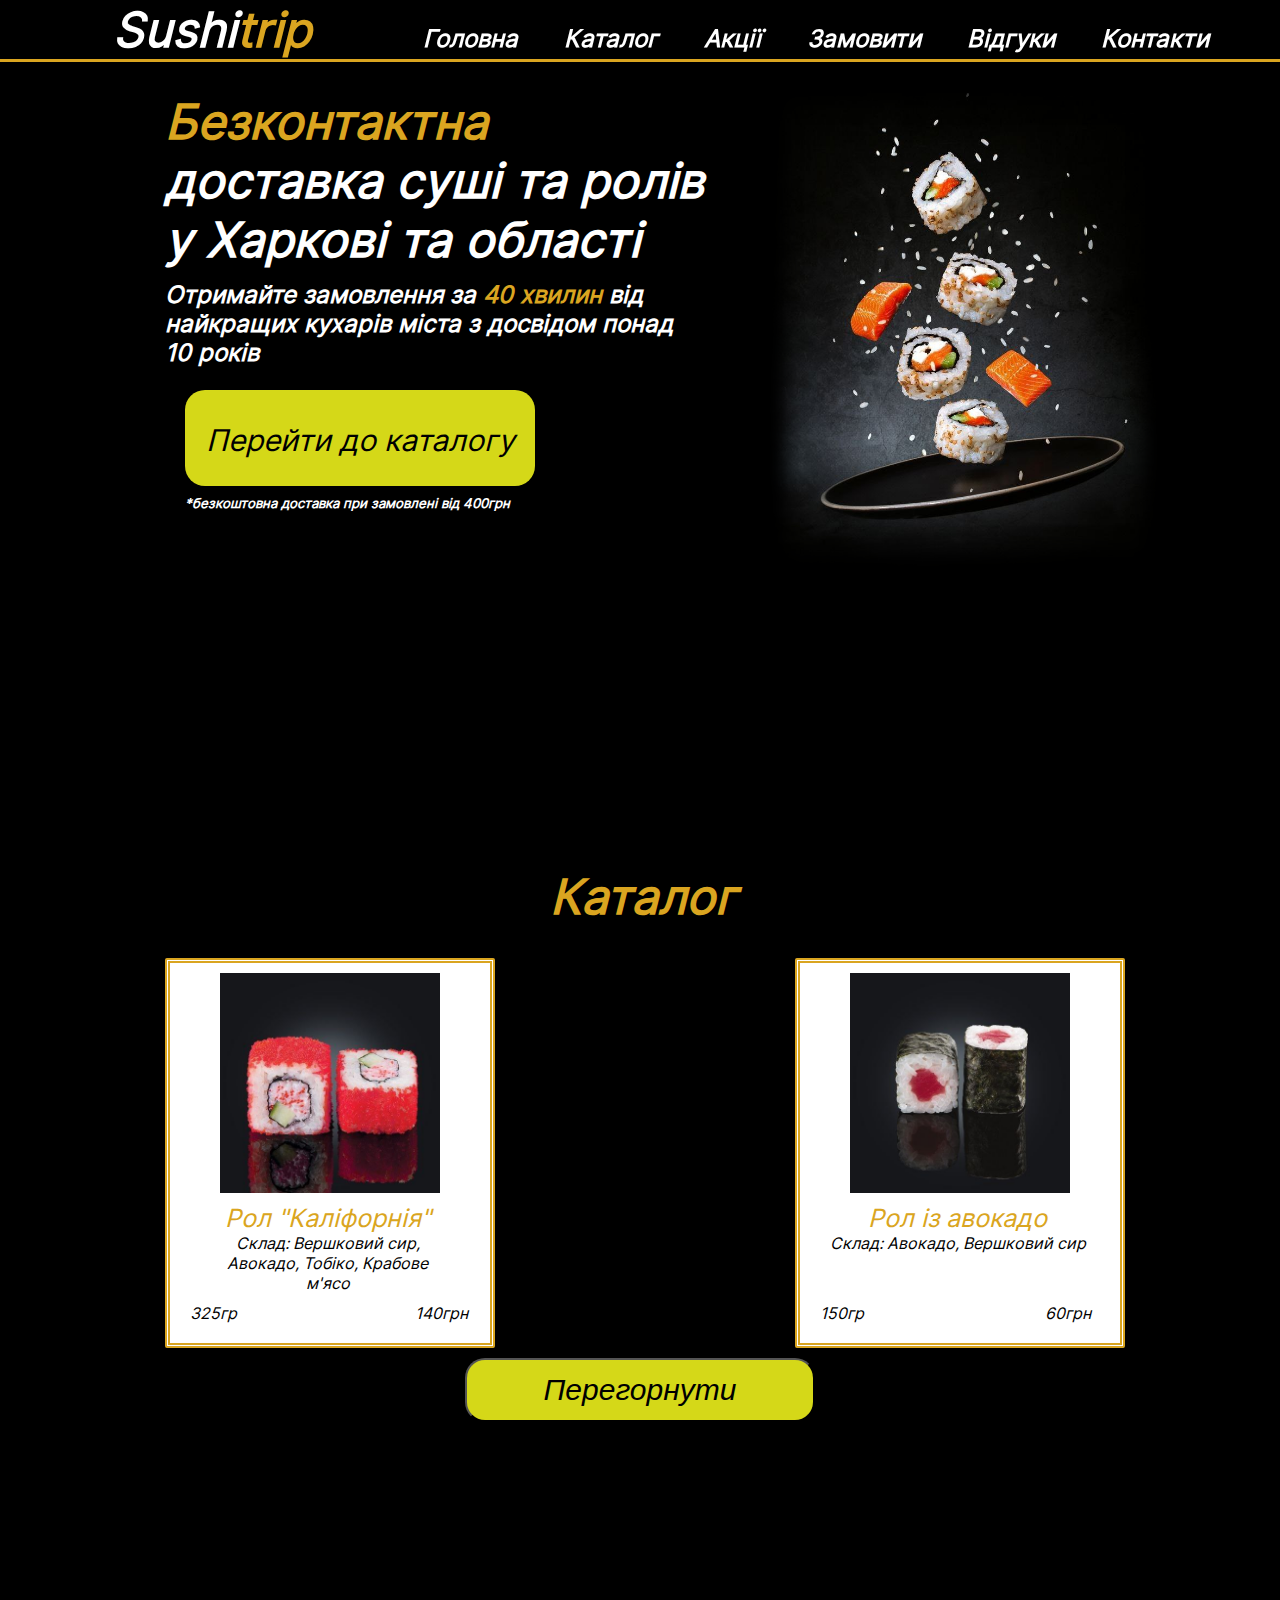
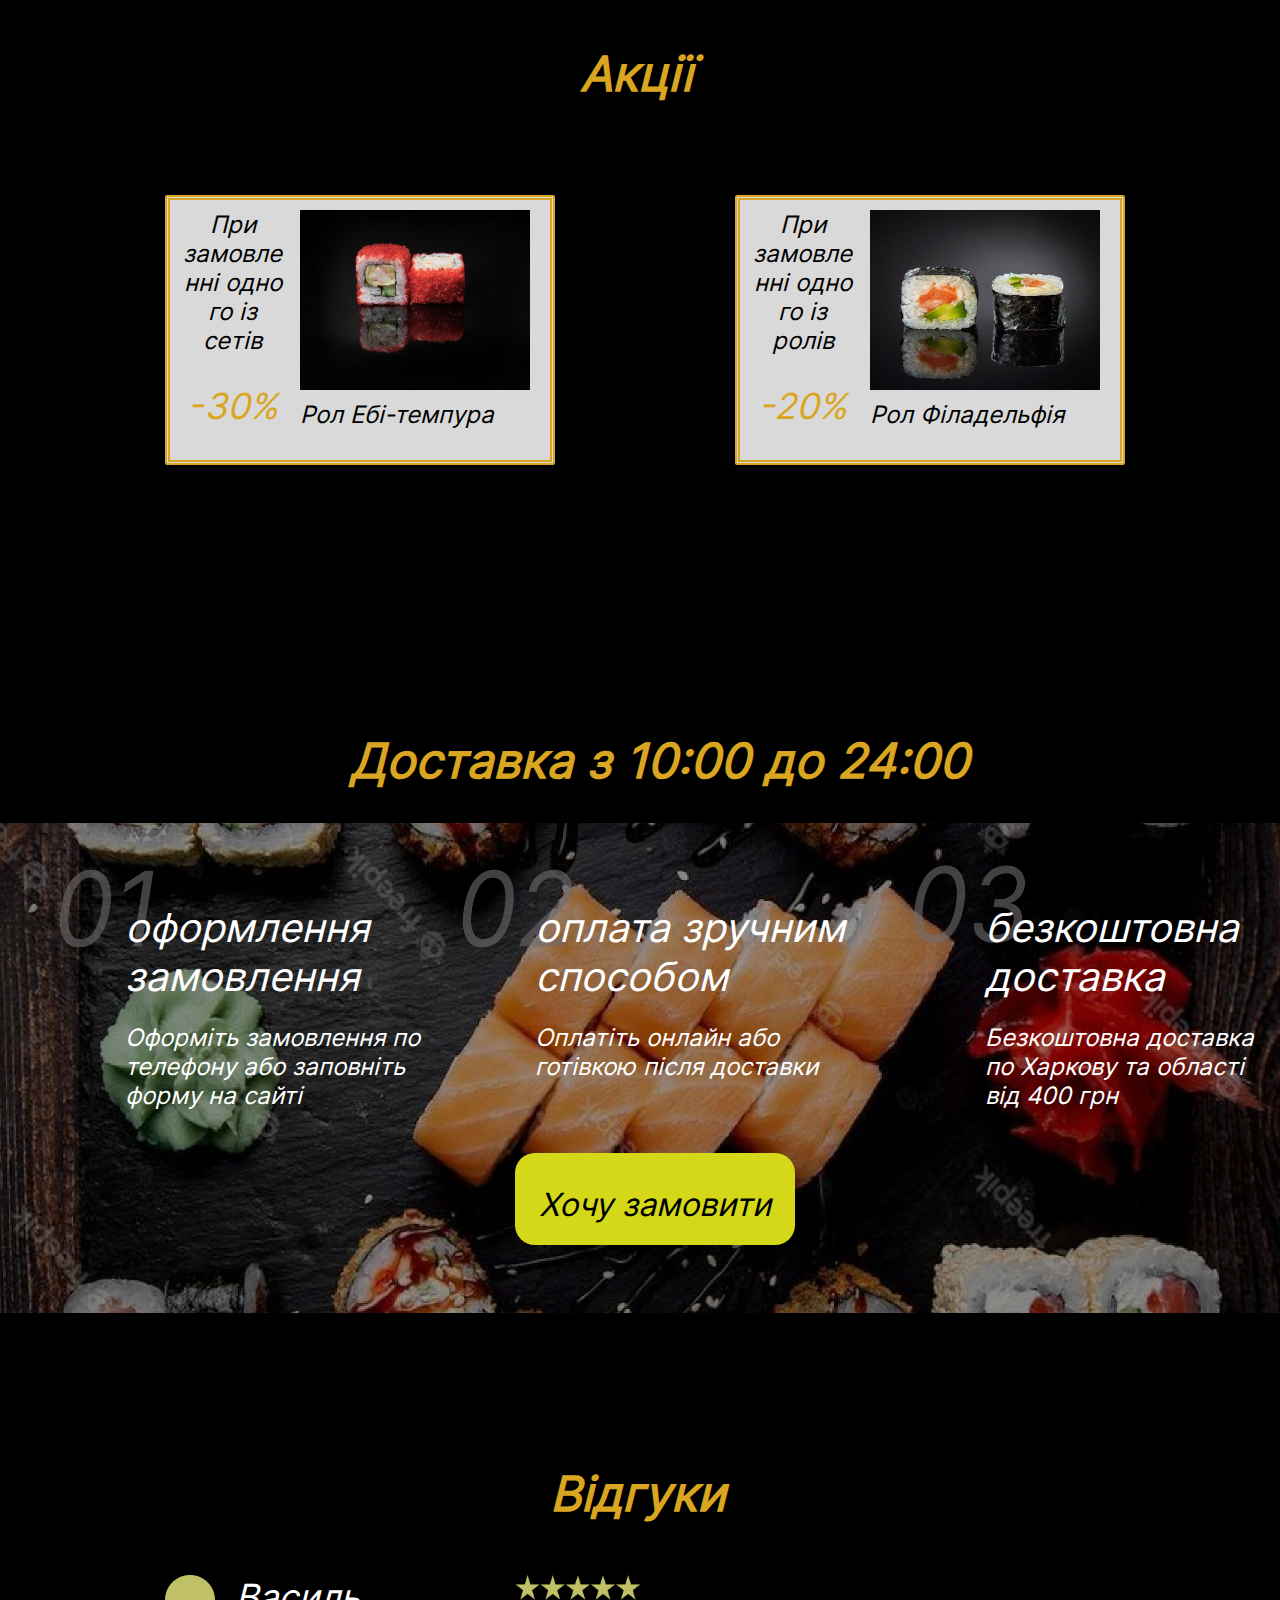
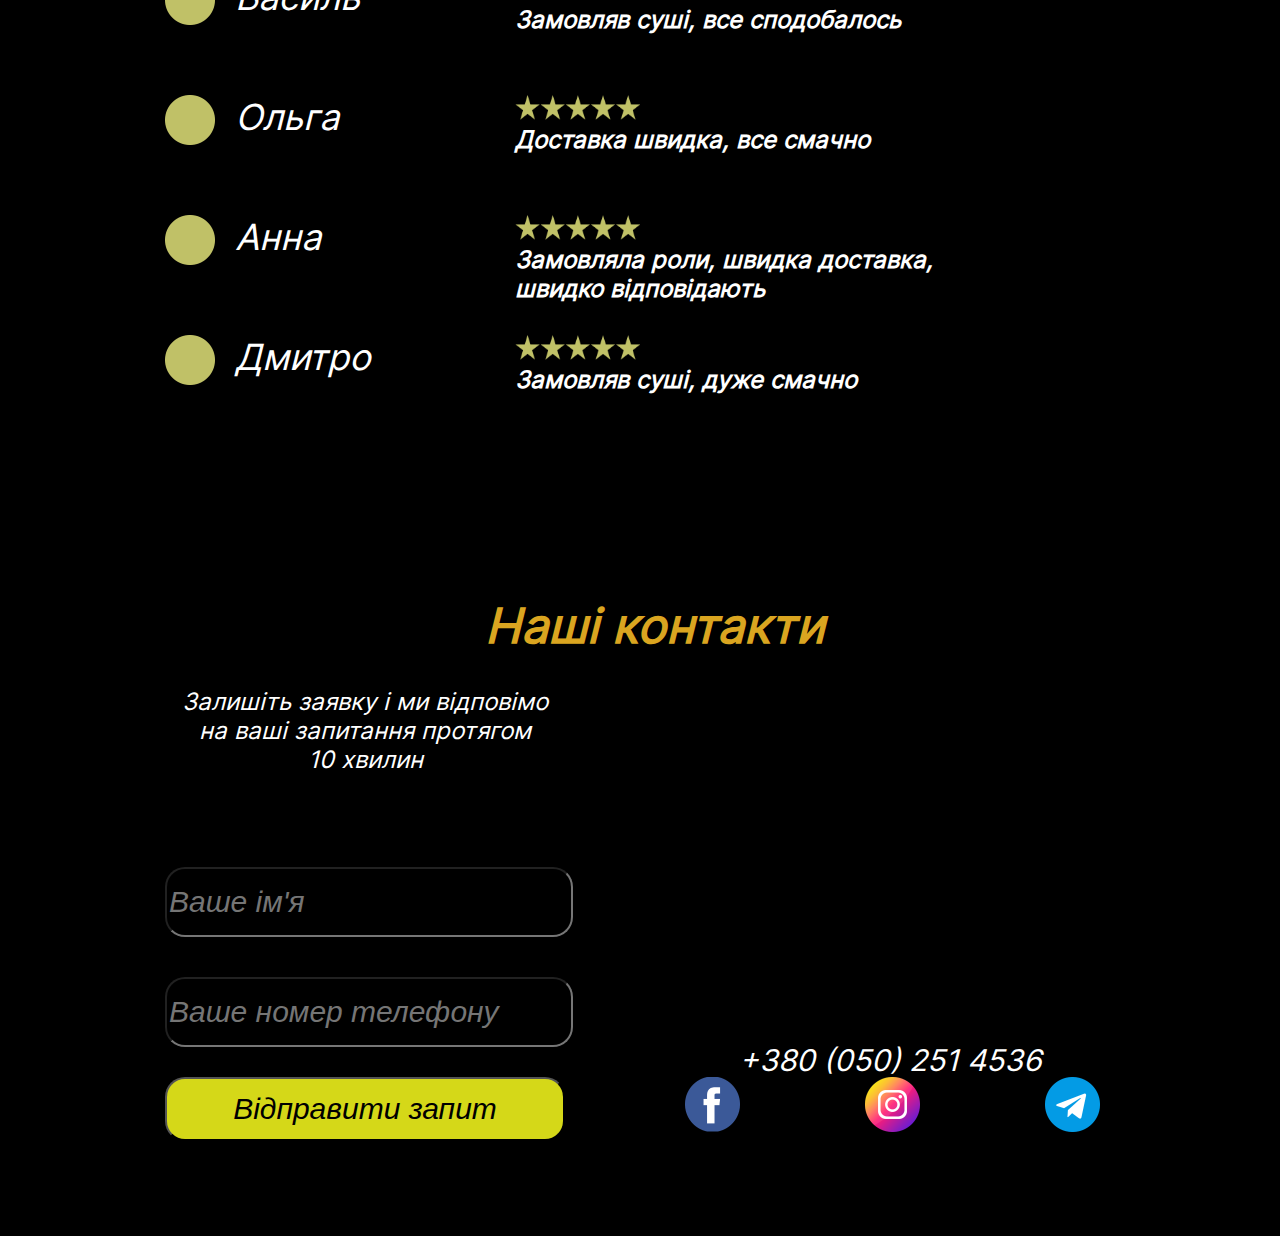
<file: index.html>
<!DOCTYPE html>
<html>
    <head>
        <meta charset="utf-8">
        <link rel="stylesheet" type="text/css" href="css/styles.css"/>
        <script src="https://ajax.googleapis.com/ajax/libs/jquery/3.6.0/jquery.min.js"></script>
        <title>Sushtrip</title>
    </head>
    <body>
        <span id="here1"></span>
        <div id="header">
            <div style="margin-left: -50%;">
                <div style="display:inline-block;">
                    <h1 class="logo">Sushi<span style="color:goldenrod">trip</span></h1>
                    <h2><a href="#here1">Головна</a></h2>
                    <h2><a href="#page2">Каталог</a></h2>
                    <h2><a href="#page3">Акції</a></h2>
                    <h2><a href="#page4">Замовити</a></h2>
                    <h2><a href="#page5">Відгуки</a></h2>
                    <h2><a href="#page6">Контакти</a></h2>
                </div>
            </div>
        </div>

        <div id="page1">
            <div class="ml">
                <div class="leftblock">
                    <h1 class="title"><span style="color:goldenrod">Безконтактна</span><br>доставка суші та ролів<br>у Харкові та області</h1>
                    </span>
                    <h3 class="titledesc">
                        Отримайте замовлення за <span style="color:goldenrod">40 хвилин</span> від найкращих
                        кухарів міста з досвідом понад 10 років
                    </h3>
                    <a href="#page2" class="mainbutton">Перейти до каталогу</a>
                    <h5>*безкоштовна доставка при замовлені від 400грн</h6>
                </div>
                <img src="css/img/titlepage.png" class="titleimage">
            </div>
        </div>
        
        <div id="page2">
            <div class="ml">
                <h1 class="title2" style="color:goldenrod">Каталог</h1>
                <div id="block1">
                    <img src="css/img/cat1.jpg" class="blockimg">
                    <div class="blockdesc"><span style="color:goldenrod; font-size: 25px;">Рол "Каліфорнія"</span>
                        <br>Склад: Вершковий сир,<br>Авокадо, Тобіко, Крабове<br>м'ясо
                    </div>
                    <div class="blockw">325гр</div>
                    <div class="blockprice">140грн</div>
                </div>
                <div id="block2">
                    <img src="css/img/cat2.jpg" class="blockimg">
                    <div class="blockdesc"><span style="color:goldenrod; font-size: 25px;">Рол із сьомгою</span>
                        <br>Склад: Сьомга
                    </div>
                    <div class="blockw">150гр</div>
                    <div class="blockprice">80грн</div>
                </div>
                <form id="nextpage" method="POST" onsubmit="return showDiv();">
                    <input type="submit" class="nextbutton" value="Перегорнути"/>
                </form>
                <div id="block3">
                    <img src="css/img/cat3.jpg" class="blockimg">
                    <div class="blockdesc"><span style="color:goldenrod; font-size: 25px;">Рол із авокадо</span>
                        <br>Склад: Авокадо, Вершковий сир
                    </div>
                    <div class="blockw">150гр</div>
                    <div class="blockprice">60грн</div>
                </div>
                <div id="block4">
                    <img src="css/img/cat4.jpg" class="blockimg">
                    <div class="blockdesc"><span style="color:goldenrod; font-size: 25px;">Рол "Боніто"</span>
                        <br>Склад: Сир філадельфія,<br>Сьомга, Авокадо, Огірок,<br>Стружка тунця
                    </div>
                    <div class="blockw">350гр</div>
                    <div class="blockprice">180грн</div>
                </div>
            </div>
        </div>

        <div id="page3">
            <div class="ml">
                <h1 class="title2" style="color:goldenrod; margin-left: 415px; padding-top: 120px;">Акції</h1>
                <div id="sale1">
                <img src="css/img/sale1.jpg" class="saleimage">
                <div class="saleinfo">
                    При<br>замовленні одного із<br>сетів<br><br>
                    <span style="color:goldenrod; font-size: 36px;">-30%</span>
                </div>
                <div class="salebottom">
                    Рол Ебі-темпура
                </div>
                </div>
                <div id="sale2">
                <img src="css/img/sale2.jpg" class="saleimage">
                <div class="saleinfo">
                    При<br>замовленні одного із<br>ролів<br><br>
                    <span style="color:goldenrod; font-size: 36px;">-20%</span>
                </div>
                <div class="salebottom">
                    Рол Філадельфія
                </div>
                </div>
            </div>
        </div>

        <div id="page4">
            <div class="ml">
                <h1 class="title2" style="color:goldenrod">Доставка з 10:00 до 24:00</h1>
                <div><img src="css/img/delivery.png" style="width: 1366px; height: 490px; float:left;">
                    <div class="ordtitle">оформлення<br>замовлення</div>
                    <div class="orddesc">Оформіть замовлення по<br>телефону або заповніть<br>форму на сайті</div>
                    <div class="ordtitle" style="margin-left: 570px;">оплата зручним<br>способом</div>
                    <div class="orddesc" style="margin-left: 570px;">Оплатіть онлайн або<br>готівкою після доставки</div>
                    <div class="ordtitle" style="margin-left: 1020px;">безкоштовна<br>доставка</div>
                    <div class="orddesc" style="margin-left: 1020px;">Безкоштовна доставка<br>по Харкову та області<br>від 400 грн</div>
                    <div style="position:absolute; margin-top: 0px; margin-left: 530px;">
                        <a href="#page6" class="mainbutton" style="width:280px; height:60px; font-size: 32px; position:relative;">Хочу замовити</a></div>
                </div>
            </div>
        </div>

        <div id="page5">
            <div class="ml">
                <h1 class="title2" style="color:goldenrod">Відгуки</h1>
                <div class="revleftblock">
                    <img src="css/img/circle.png" class="circle">
                    <span style="position: absolute; float: left; margin-left: 70px; margin-top: 20px; font-size: 36px;">Василь</span>
                    <img src="css/img/circle.png" class="circle" style="margin-top: 140px;">
                    <span style="position: absolute; float: left; margin-left: 70px; margin-top: 140px; font-size: 36px;">Ольга</span>
                    <img src="css/img/circle.png" class="circle" style="margin-top: 260px;">
                    <span style="position: absolute; float: left; margin-left: 70px; margin-top: 260px; font-size: 36px;">Анна</span>
                    <img src="css/img/circle.png" class="circle" style="margin-top: 380px;">
                    <span style="position: absolute; float: left; margin-left: 70px; margin-top: 380px; font-size: 36px;">Дмитро</span>
                </div>
                <div class="revrightblock">
                    <div>
                        <img src="css/img/star.png" class="circle" style="width: 125px; height: 25px;">
                        <h3 style="float:left; position: absolute; margin-top: 50px; font-size:24px;">Замовляв суші, все сподобалось</h3>
                    </div>
                    <div style="margin-top: 120px;">
                        <img src="css/img/star.png" class="circle" style="width: 125px; height: 25px;">
                        <h3 style="float:left; position: absolute; margin-top: 50px; font-size:24px;">Доставка швидка, все смачно</h3>
                    </div>
                    <div style="margin-top: 240px;">
                        <img src="css/img/star.png" class="circle" style="width: 125px; height: 25px;">
                        <h3 style="float:left; position: absolute; margin-top: 50px; font-size:24px;">Замовляла роли, швидка доставка,<br>швидко відповідають</h3>
                    </div>
                    <div style="margin-top: 360px;">
                        <img src="css/img/star.png" class="circle" style="width: 125px; height: 25px;">
                        <h3 style="float:left; position: absolute; margin-top: 50px; font-size:24px;">Замовляв суші, дуже смачно</h3>
                    </div>
                </div>
            </div>
        </div>

        <div id="page6">
            <div class="ml">
                <h1 class="title2" style="color:goldenrod; margin-left: 320px;">Наші контакти</h1>
                <div class="contleftblock">
                    <span style="width: 400px; height: 100px; font-size: 24px; text-align: center; position: absolute;">
                        Залишіть заявку і ми відповімо<br>на ваші запитання протягом<br>10 хвилин
                    </span>
                    <form id="contactform" method="POST" onsubmit="return success();">
                        <input id="contactform" placeholder="Ваше ім'я">
                        <input id="contactform2" style="margin-top:200px;" placeholder="Ваше номер телефону">
                        <input type="submit" class="nextbutton" style="width: 400px; height: 64px; margin-left: 0; margin-top:300px;" value="Відправити запит">
                    </form>
                    <img src="css/img/success.png" id="successicon">
                </div>
                <div class="contrightblock">
                    <div style="width: 450px; height: 350px; float:left; position: absolute;"><iframe width="100%" height="100%" frameborder="0" scrolling="no" marginheight="0" marginwidth="0" src="https://maps.google.com/maps?width=100%25&amp;height=600&amp;hl=en&amp;q=49.99651223232796,%2036.23333930969239+(Sushitrip)&amp;t=&amp;z=14&amp;ie=UTF8&amp;iwloc=B&amp;output=embed"><a href="https://www.maps.ie/distance-area-calculator.html">measure distance on map</a></iframe></div>
                    <div style="width: 450px; height: 35px; text-align: center; float:left; position: absolute; margin-top: 355px; font-size:30px;">+380 (050) 251 4536</div>
                    <div class="links"><a href="https://facebook.com/" target="_blank" style="width: 55px; height: 55px;"><img src="css/img/facebook.png" style="width: 55px; height: 55px;"></a></div>
                    <div class="links" style="margin-left: 200px;"><a href="https://www.instagram.com/" target="_blank" style="width: 55px; height: 55px;"><img src="css/img/instagram.png" style="width: 55px; height: 55px;"></a></div>
                    <div class="links" style="margin-left: 380px;"><a href="https://web.telegram.org/" target="_blank" style="width: 55px; height: 55px;"><img src="css/img/telegram.png" style="width: 55px; height: 55px;"></a></div>
                </div>
            </div>
        </div>
        <script src="js/catalogue.js"></script>
        <script src="js/contact.js"></script>
        <script src="js/scroll.js"></script>
    </body>
</html>
</file>
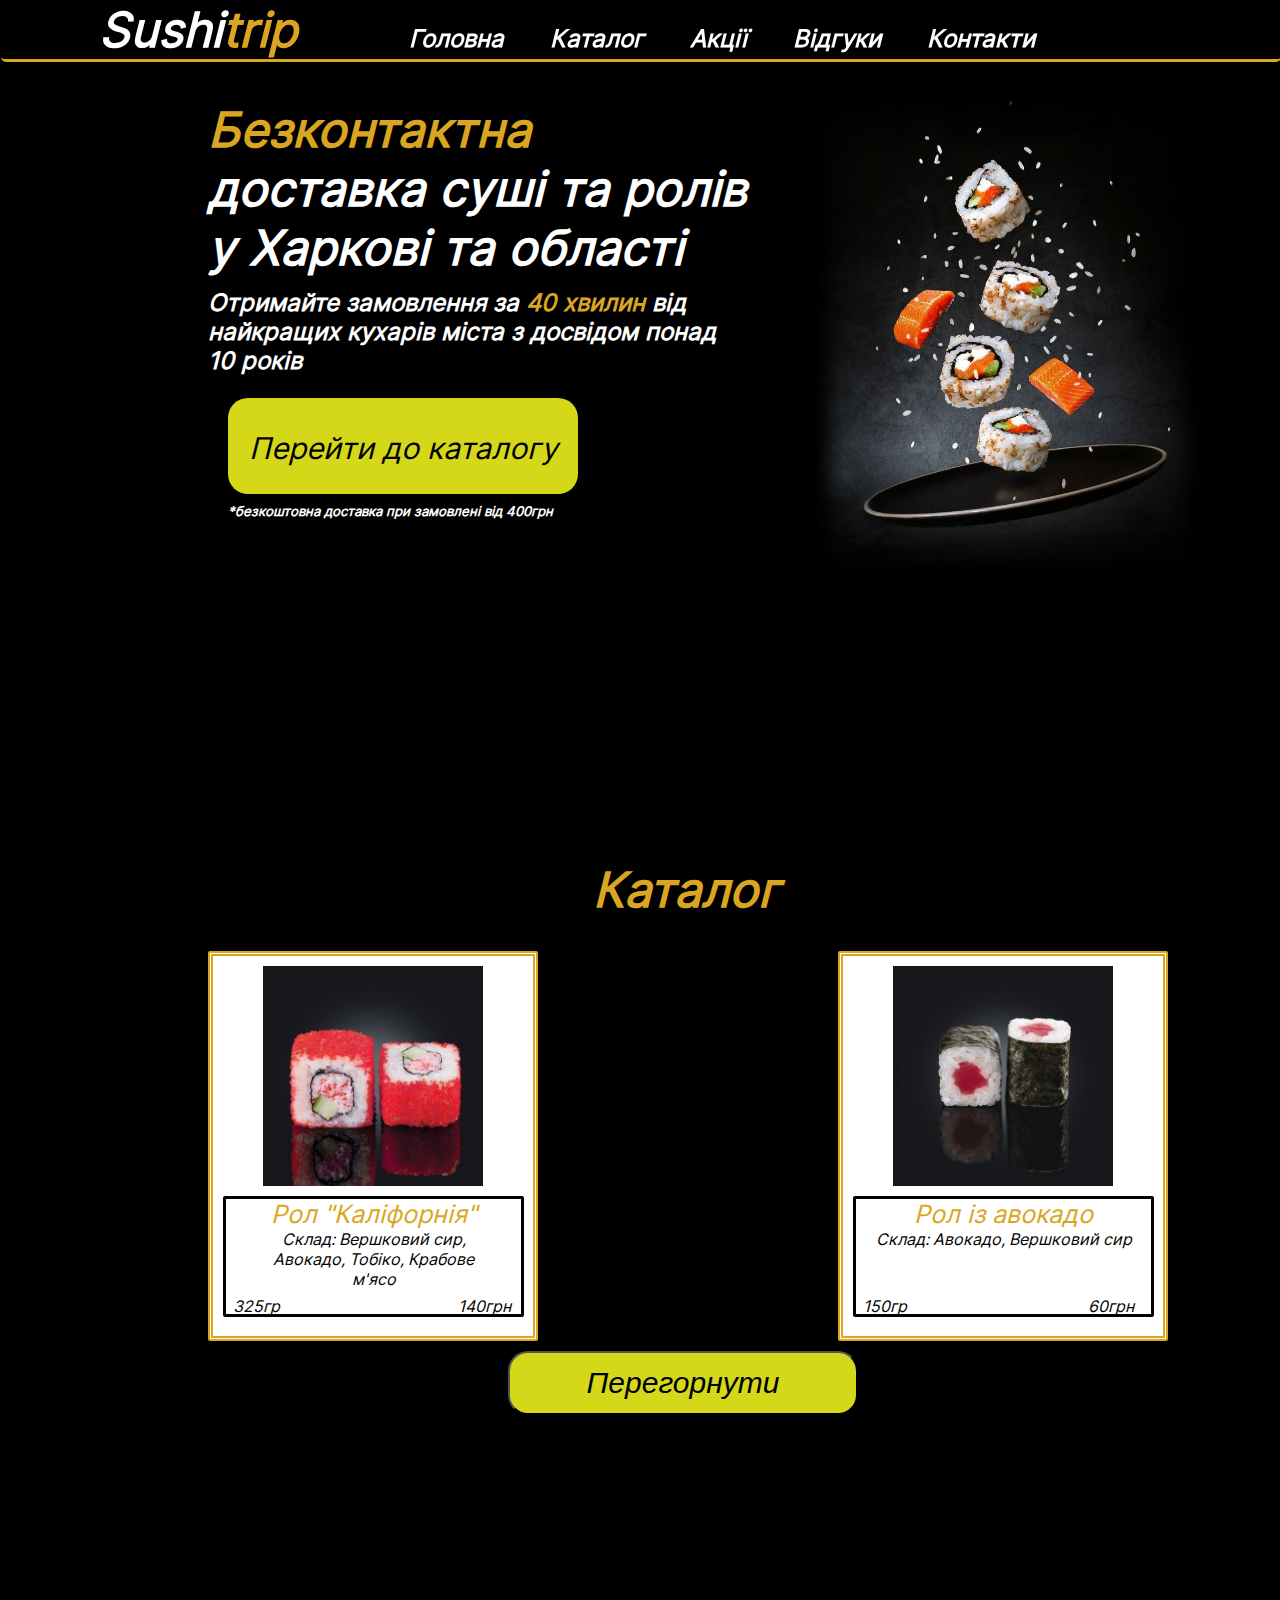
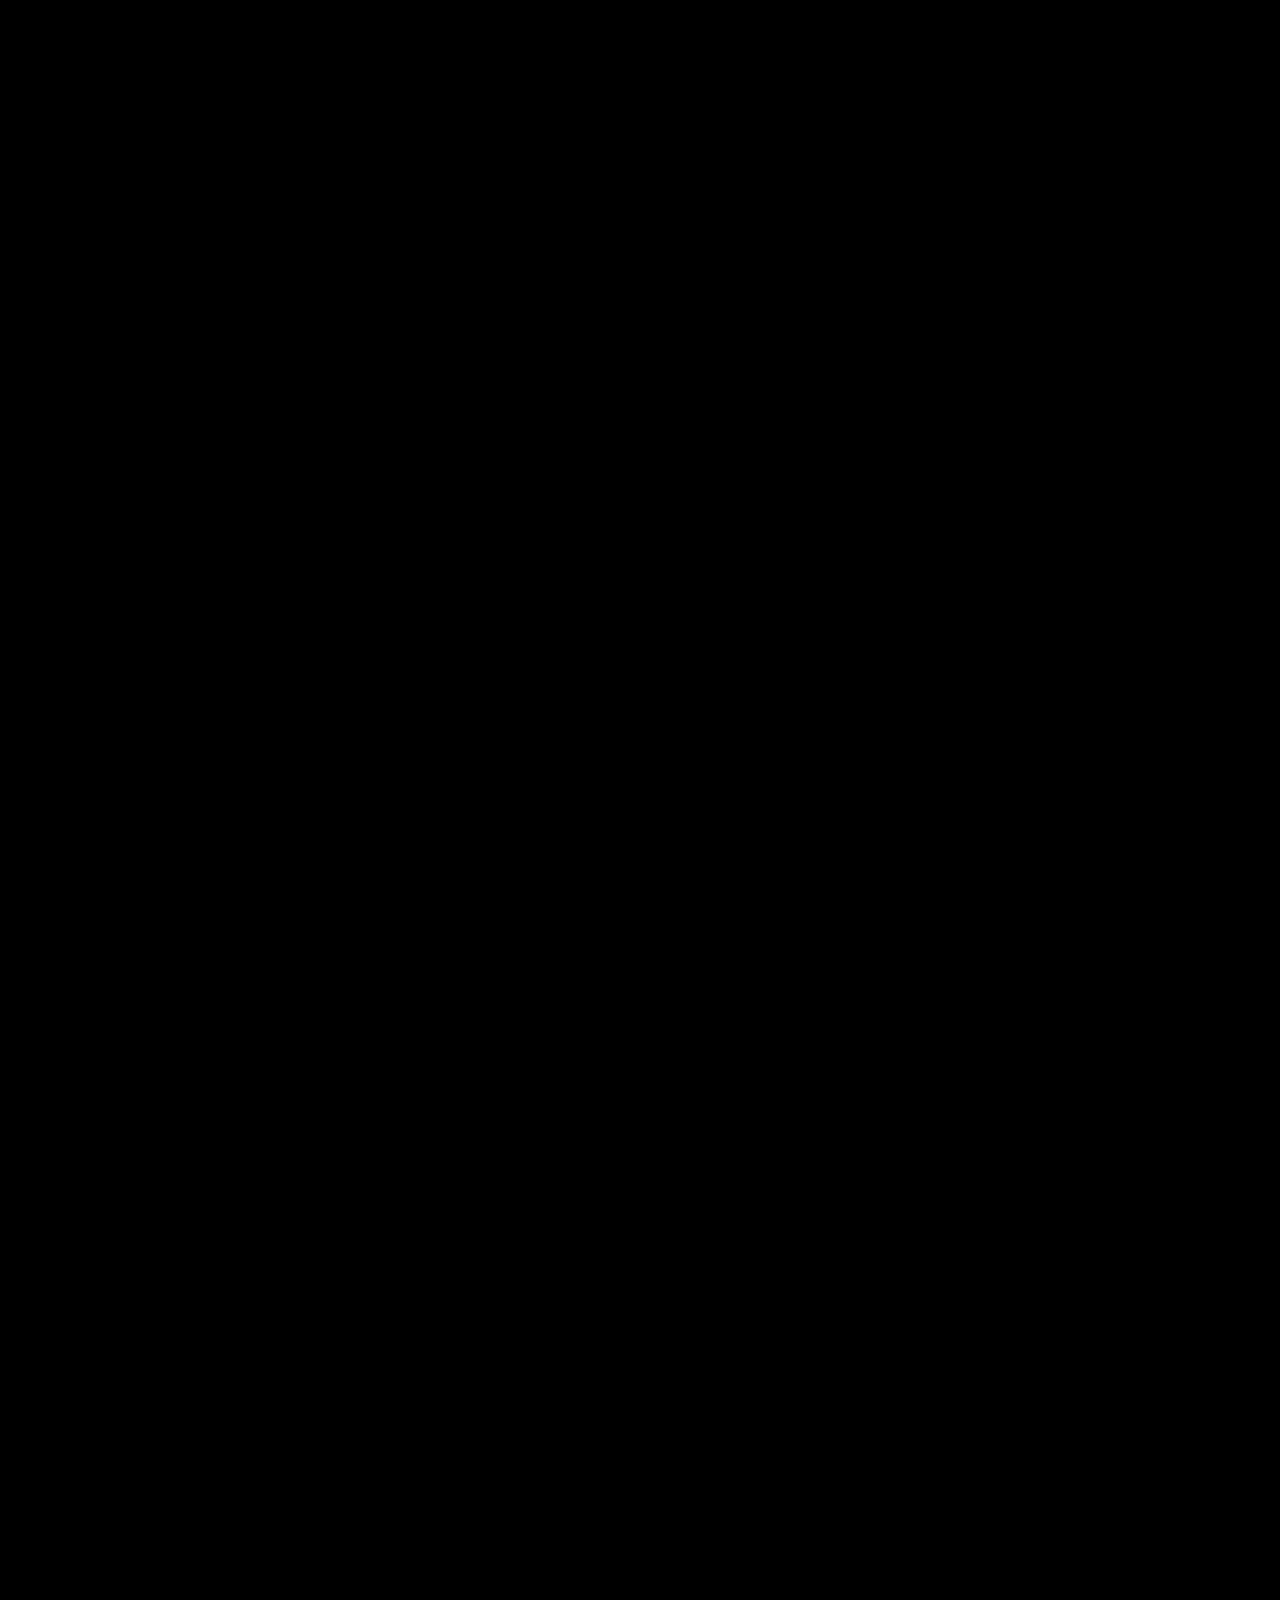
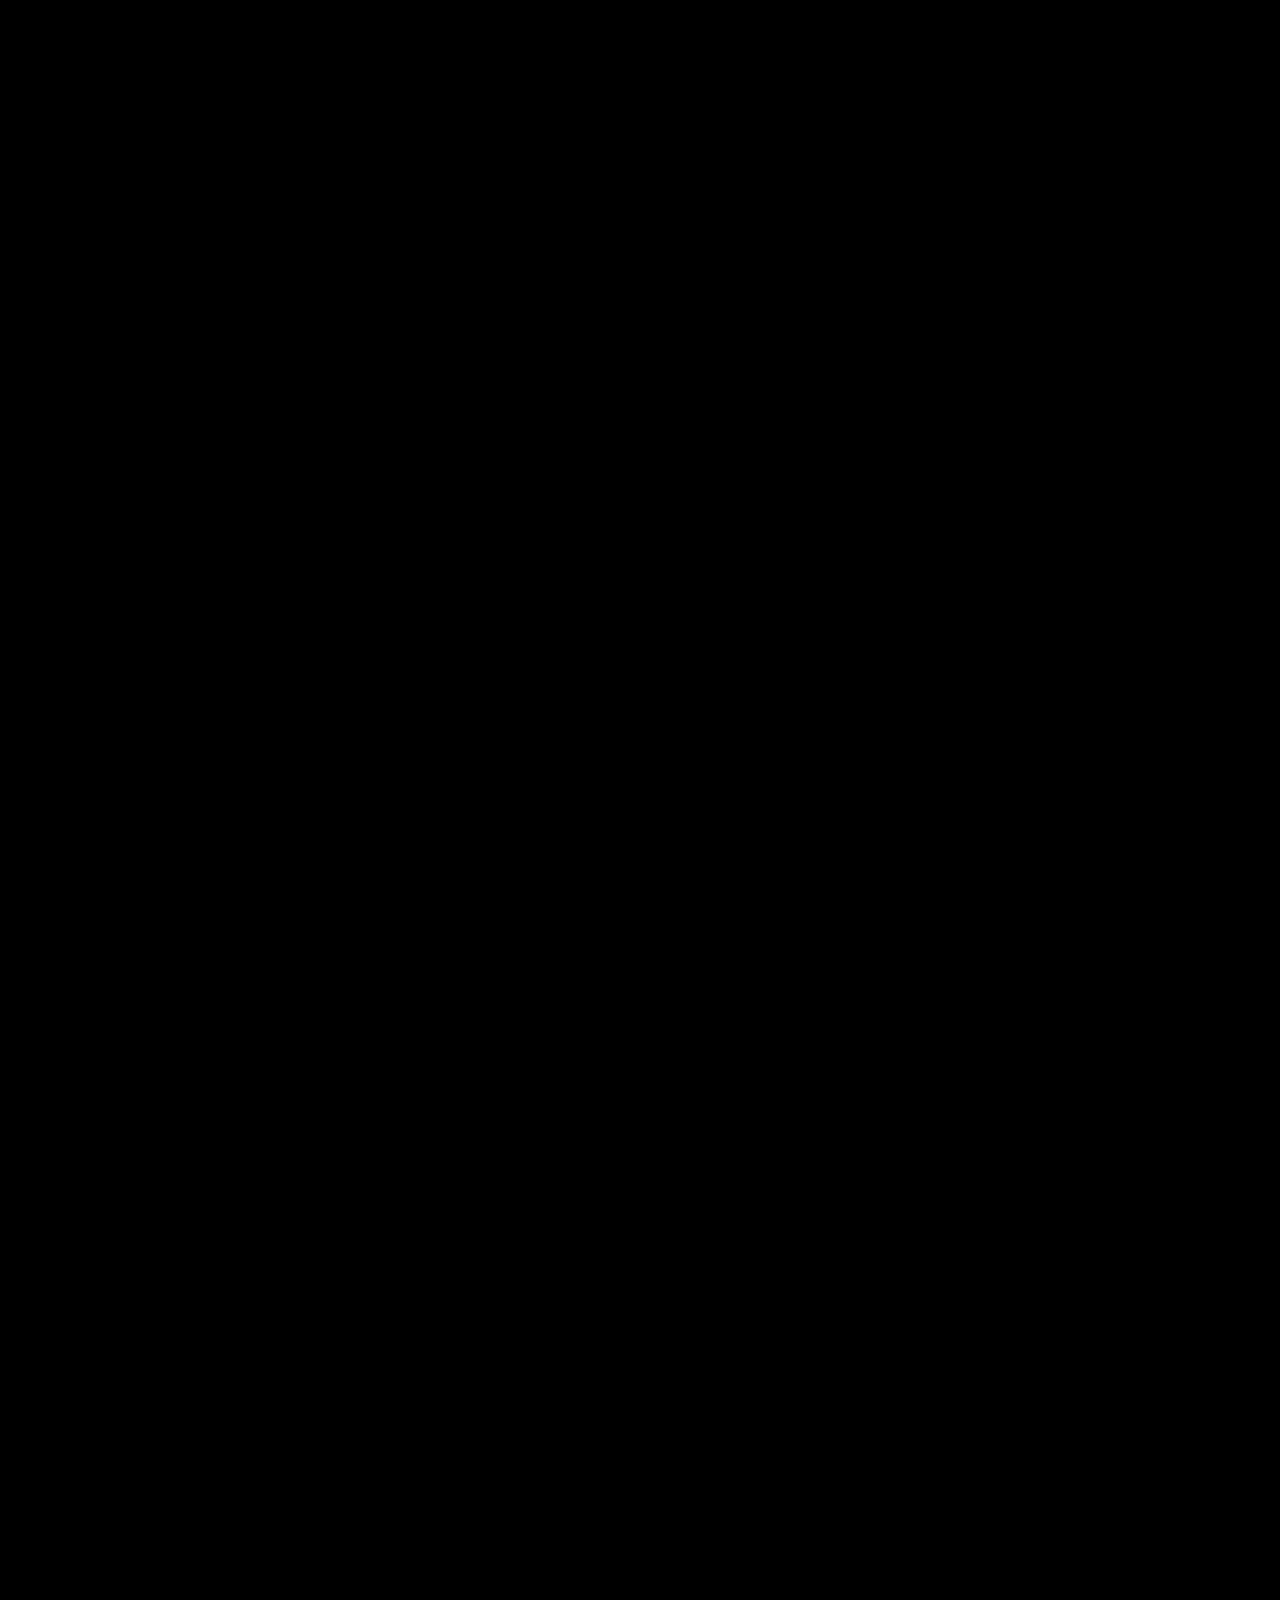
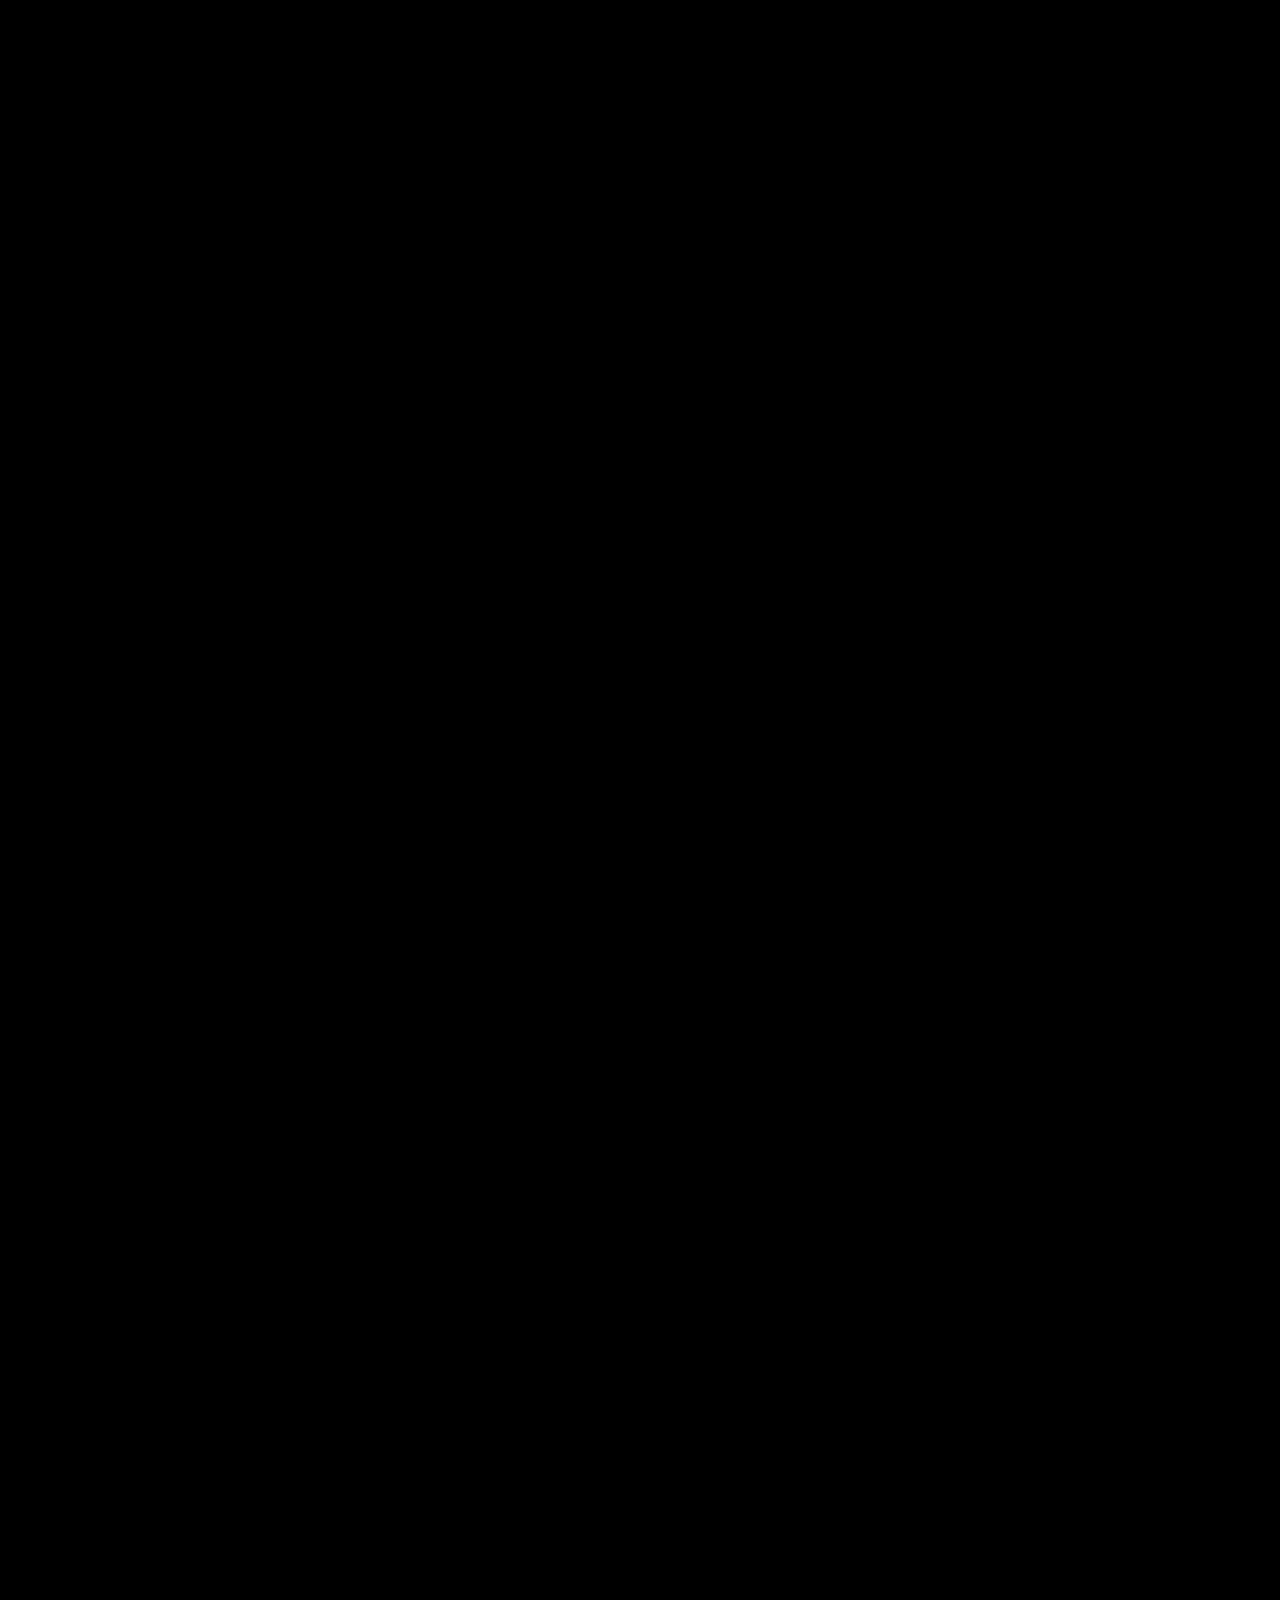
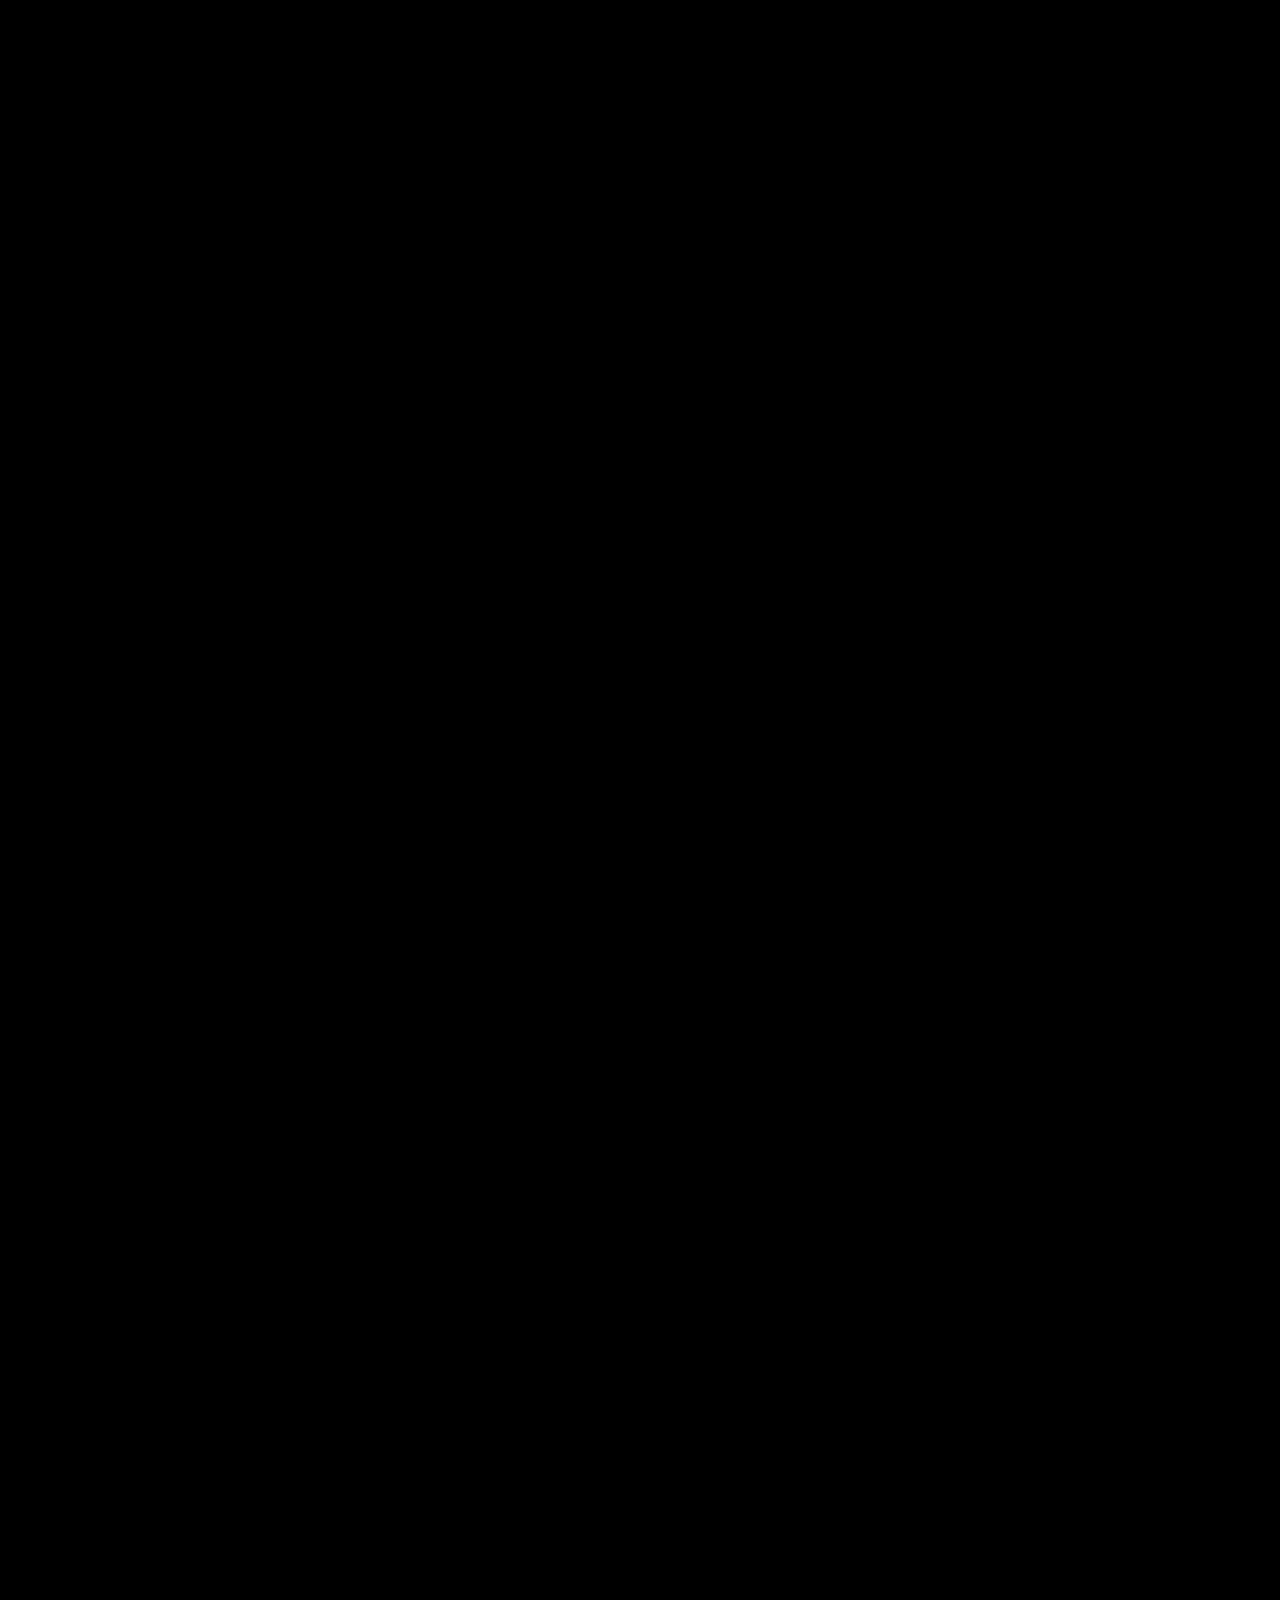
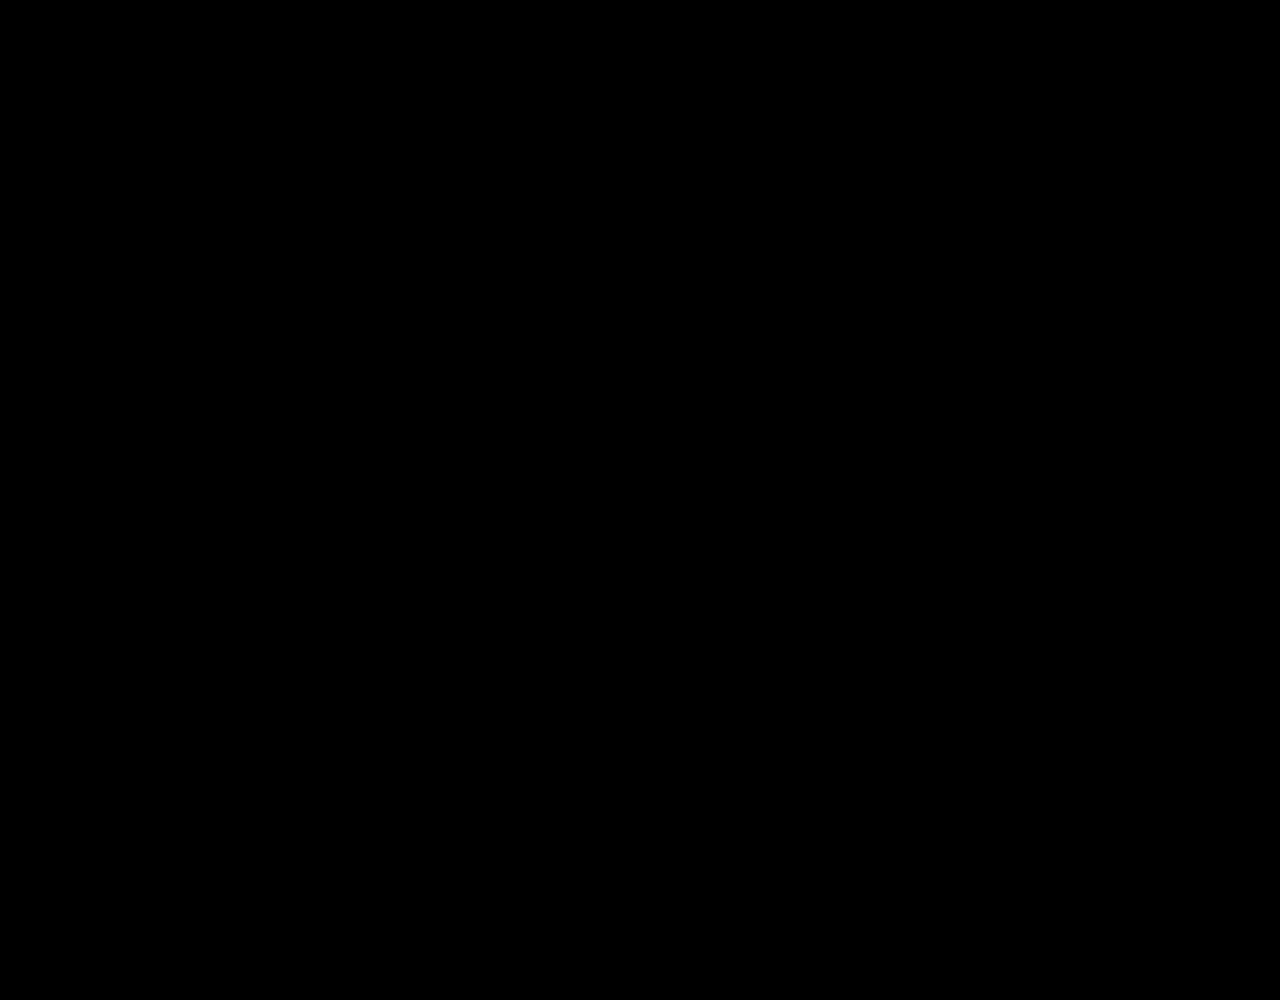
<file: Liptons_Landing/index.html>
<!DOCTYPE html>
<html>
    <head>
        <meta charset="utf-8">
        <link rel="stylesheet" type="text/css" href="css/styles.css"/>
        <script src="https://ajax.googleapis.com/ajax/libs/jquery/3.6.0/jquery.min.js"></script>
        <title>Sushtrip</title>
    </head>
    <body>
        <span id="here1"></span>
        <div id="header">
            <h1 class="logo">Sushi<span style="color:goldenrod">trip</span></h1>
            <h2><a href="#here1">Головна</a></h2>
            <h2><a href="#page2">Каталог</a></h2>
            <h2><a href="#header">Акції</a></h2>
            <h2><a href="#header">Відгуки</a></h2>
            <h2><a href="#header">Контакти</a></h2>
        </div>
        <div id="page1">
            <div class="leftblock">
                <h1 class="title"><span style="color:goldenrod">Безконтактна</span><br>доставка суші та ролів<br>у Харкові та області</h1>
                </span>
                <h3 class="titledesc">
                    Отримайте замовлення за <span style="color:goldenrod">40 хвилин</span> від найкращих
                    кухарів міста з досвідом понад 10 років
                </h3>
                <a href="#page2" class="mainbutton">Перейти до каталогу</a>
                <h5>*безкоштовна доставка при замовлені від 400грн</h6>
            </div>
            <img src="css/img/titlepage.png" class="titleimage">
        </div>
        
        <div id="page2">
            <h1 class="title2" style="color:goldenrod">Каталог</h1>
            <div id="block1">
                <img src="css/img/cat1.jpg" class="blockimg">
                <div class="blockdesc"><span style="color:goldenrod; font-size: 25px;">Рол "Каліфорнія"</span>
                    <br>Склад: Вершковий сир,<br>Авокадо, Тобіко, Крабове<br>м'ясо
                </div>
                <div class="blockw">325гр</div>
                <div class="blockprice">140грн</div>
            </div>
            <div id="block2">
                <img src="css/img/cat2.jpg" class="blockimg">
                <div class="blockdesc"><span style="color:goldenrod; font-size: 25px;">Рол із сьомгою</span>
                    <br>Склад: Сьомга
                </div>
                <div class="blockw">150гр</div>
                <div class="blockprice">80грн</div>
            </div>
            <form id="nextpage" method="POST" onsubmit="return showDiv();">
                <input type="submit" class="nextbutton" value="Перегорнути"/>
            </form>
            <div id="block3">
                <img src="css/img/cat3.jpg" class="blockimg">
                <div class="blockdesc"><span style="color:goldenrod; font-size: 25px;">Рол із авокадо</span>
                    <br>Склад: Авокадо, Вершковий сир
                </div>
                <div class="blockw">150гр</div>
                <div class="blockprice">60грн</div>
            </div>
            <div id="block4">
                <img src="css/img/cat4.jpg" class="blockimg">
                <div class="blockdesc"><span style="color:goldenrod; font-size: 25px;">Рол "Боніто"</span>
                    <br>Склад: Сир філадельфія,<br>Сьомга, Авокадо, Огірок,<br>Стружка тунця
                </div>
                <div class="blockw">350гр</div>
                <div class="blockprice">180грн</div>
            </div>
        </div>
        
        <div id="footer"></div>
        <script src="js/catalogue.js"></script>
        <script src="js/scroll.js"></script>
    </body>
</html>
</file>
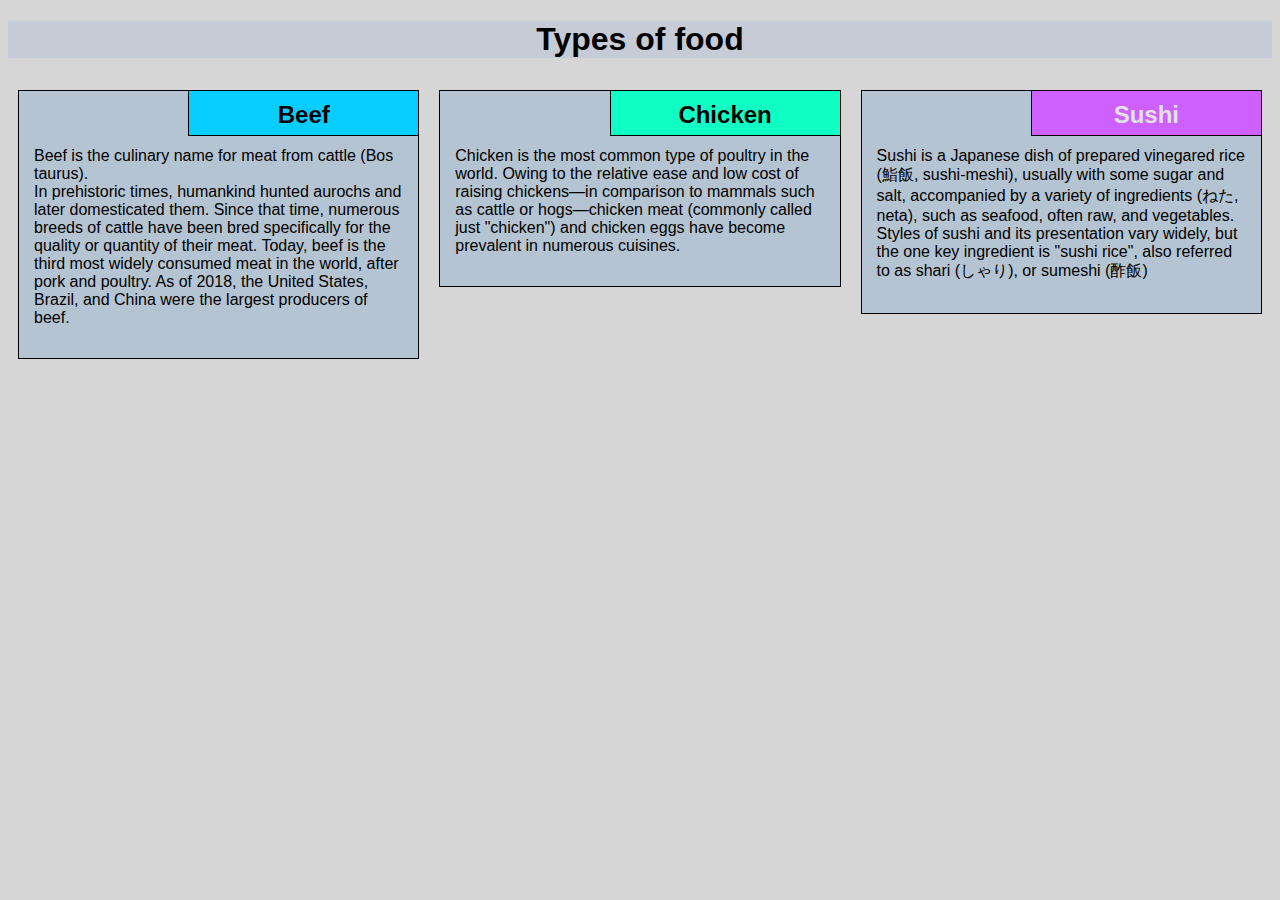
<file: module2-solution/index.html>
<!DOCTYPE html>
<html lang="en"><head><meta http-equiv="Content-Type" content="text/html; charset=UTF-8">
    <meta name="viewport" content="width=device-width, initial-scale=1">
    <title>Types of food</title>
    <link rel="stylesheet" href="./css/style.css">
</head>
<body>
    <h1>Types of food</h1>
    <div class="row">
        <div class="col-lg-4 col-md-6 col-sm-12">
            <section class="mother">
                <h2>Beef</h2>
                <p>
                Beef is the culinary name for meat from cattle (Bos taurus).
		            <br>
		            In prehistoric times, humankind hunted aurochs and later domesticated them. Since that time, numerous breeds of cattle have been bred specifically for the quality or quantity of their meat. Today, beef is the third most widely consumed meat in the world, after pork and poultry. As of 2018, the United States, Brazil, and China were the largest producers of beef.
                </p>
            </section>
        </div>
        <div class="col-lg-4 col-md-6 col-sm-12">
            <section class="quiet">
                <h2>Chicken</h2>
                <p>
                Chicken is the most common type of poultry in the world. Owing to the relative ease and low cost of raising chickens—in comparison to mammals such as cattle or hogs—chicken meat (commonly called just "chicken") and chicken eggs have become prevalent in numerous cuisines.
                </p>
            </section>
        </div>
        <div class="col-lg-4 col-md-12 col-sm-12">
            <section class="icome">
                <h2>Sushi</h2>
                <p>
                Sushi is a Japanese dish of prepared vinegared rice (鮨飯, sushi-meshi), usually with some sugar and salt, accompanied by a variety of ingredients (ねた, neta), such as seafood, often raw, and vegetables. Styles of sushi and its presentation vary widely, but the one key ingredient is "sushi rice", also referred to as shari (しゃり), or sumeshi (酢飯)
                </p>
            </section>
        </div>
    </div>
</body></html>
</file>
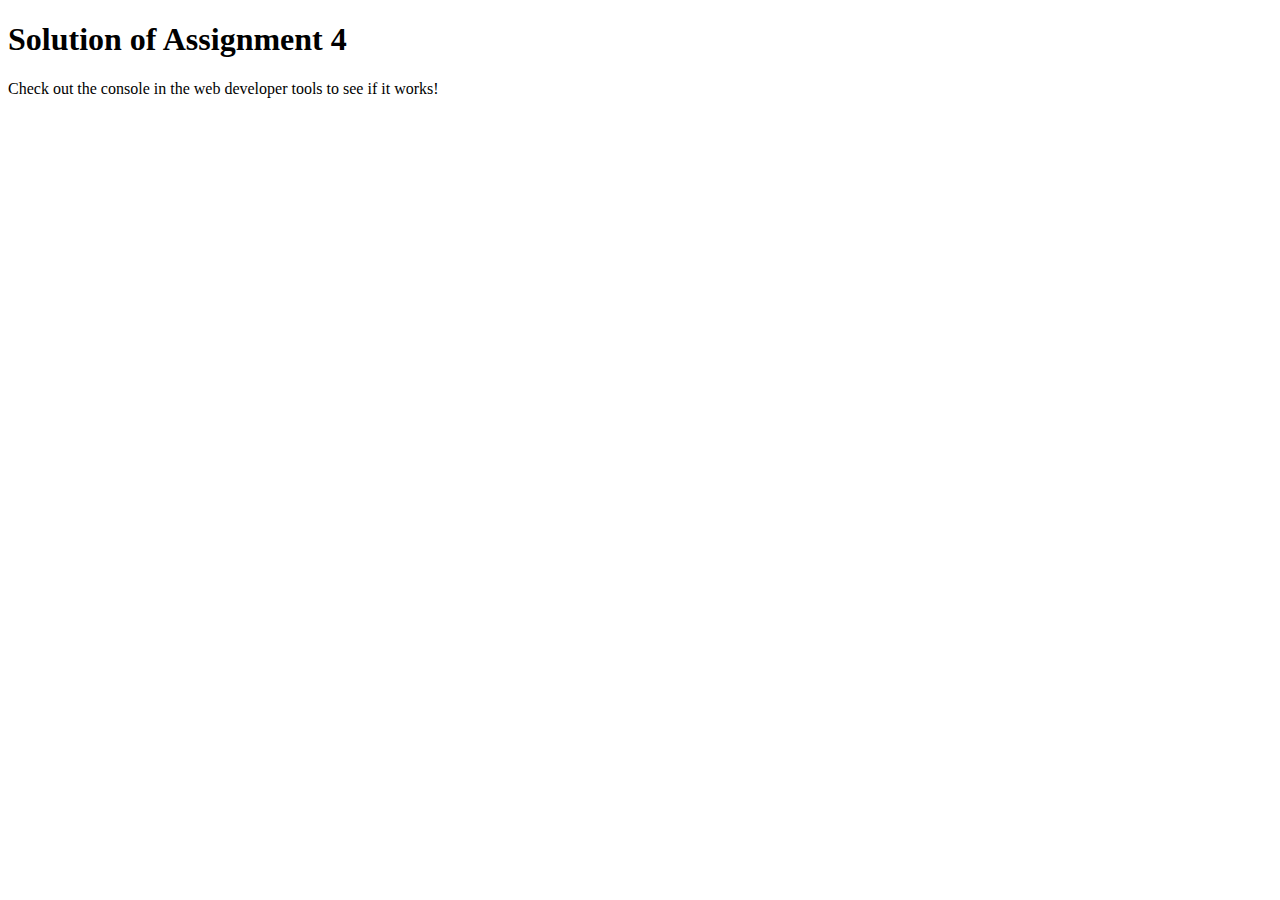
<file: module4-solution/index.html>
<!DOCTYPE html>
<html>

<head>
    <meta charset="utf-8">
    <title>Assignment Solution for Module 4</title>
    <script src="SpeakHello.js"></script>
    <script src="SpeakGoodBye.js"></script>
    <script src="script.js"></script>
</head>

<body>
    <h1>Solution of Assignment 4</h1>
    <p>Check out the console in the web developer tools to see if it works!</p>
</body>

</html>
</file>
<file: css/styles.css>
@font-face {
    font-family: Inter;
    src: url(fonts/Inter-Regular.ttf);
}
*{
    color: white;
}
html, body {
    background-color: black;
    min-height: 100%;
    min-width: 100%;
    margin: 0px;
    padding: 0px;
    font-family: Inter;
    font-style: italic;
    user-select: none;
    overflow-x: hidden;
}

.ml {
    position: relative;
    margin-left: -675px;
}

#header {
    margin-left: -7px;
    border-radius: 5px;
    border-bottom: solid goldenrod;
    position: fixed;
    top: 0;
    min-width: 200%;
    margin-bottom: 60px;
    background-color: black;
    z-index: 3;
    text-align:center
}
.logo {
    font-size: 48px;
    color: white;
    margin-left: 98px;
    margin-top: 33px;
    margin-right: 108px;
    display:inline;
}
#header h2 {
    font-size: 24px;
    color: white;
    bottom: 30;
    margin-right: 42px;
    display:inline;
}

#page1 {
    min-width: 100%;
    height: 700px;
    background-color: rgba(0,0,0,1);
    margin-left: 200px;
    margin-top: 60px;
    margin-right: 300px;
    position: relative;
    z-index: 2;
    left: 50%;
}
.leftblock {
    float: left;
    width: 600px;
}
.title {
    width: 600px;
    font-size: 48px;
    position: absolute;
}
.titledesc {
    position: absolute;
    width: 540px;
    height: 80px;
    font-size: 24px;
    margin-top: 220px;
}
.titleimage {
    float: left;
    margin-top: 15px;
    width: 400px;
    height: 500px;
}
#page1 h5 {
    margin-top: 435px;
    margin-left: 20px;
    position: absolute;
}

#page2 {
    min-width: 100%;
    min-height: 700px;
    background-color: rgba(0,0,0,1);
    margin-bottom: 15px;
    margin-left: 200px;
    margin-right: 300px;
    position: relative;
    z-index: 2;
    left: 50%;
}
.title2 {
    padding-top: 75px;
    margin-left: 385px;
    font-size: 48px;
}
#block1 {
    border: thick double;
    border-color: goldenrod;
    border-radius: 2px;
    float:left;
    width: 320px;
    height: 380px;
    background-color: white;
    display:block;
}
#block2 {
    border: thick double;
    border-color: goldenrod;
    border-radius: 2px;
    float:left;
    width: 320px;
    height: 380px;
    background-color: white;
    display: none;
}
#block3 {
    border: thick double;
    border-color: goldenrod;
    border-radius: 2px;
    float:left;
    margin-left: 300px;
    width: 320px;
    height: 380px;
    background-color: white;
    display:block;
}
#block4 {
    border: thick double;
    border-color: goldenrod;
    border-radius: 2px;
    float:left;
    margin-left: 300px;
    width: 320px;
    height: 380px;
    background-color: white;
    display:none;
}
.blockimg {
    position: absolute;
    width: 220px;
    height: 220px;
    margin-left: 50px;
    margin-top: 10px;
}
.blockdesc {
    position: absolute;
    color: black;
    width: 295px;
    height: 115px;
    margin-top: 240px;
    margin-left: 10px;
    margin-bottom: 10px;
    font-size: 16px;
    text-align: center;
}
.blockw {
    position: absolute;
    font-size: 16px;
    float:left;
    margin-left: 20px;
    color: black;
    margin-top: 340px;
}
.blockprice {
    position: absolute;
    font-size: 16px;
    float:left;
    margin-left: 245px;
    color: black;
    margin-top: 340px;
}
.nextbutton {
    cursor: pointer;
    overflow: visible;
    float: left;
    position: absolute;
    -webkit-appearance: button;
    -moz-appearance: button;
    appearance: button;
    margin-top: 400px;
    text-align: center;
    font-size: 30px;
    color:black;
    font-style: italic;
    margin-left: -30px;
    background-color: #d5d818 !important; width: 350px; height: 64px; border-radius: 20px;
}

#page3 {
    min-width: 100%;
    min-height: 700px;
    background-color: rgba(0,0,0,1);
    margin-bottom: 15px;
    margin-left: 200px;
    margin-right: 300px;
    position: relative;
    z-index: 2;
    left: 50%;
}
#sale1 {
    float:left;
    margin-top: 60px;
    width: 380px;
    height: 260px;
    background-color: #D9D9D9;
    border: thick double;
    border-color: goldenrod;
    border-radius: 2px;
}
#sale2 {
    float:left;
    margin-top: 60px;
    margin-left: 180px;
    width: 380px;
    height: 260px;
    background-color: #D9D9D9;
    border: thick double;
    border-color: goldenrod;
    border-radius: 2px;
;
}
.saleimage {
    position: absolute;
    width: 230px;
    height: 180px;
    margin-left: 130px;
    margin-top: 10px;
}
.saleinfo {
    position: absolute;
    word-break: break-all;
    text-align: center;
    margin-left: 10px;
    margin-top: 10px;
    font-size: 24px;
    color: black;
    width: 105px;
    height: 100px;
}
.salebottom {
    position: absolute;
    margin-left: 130px;
    margin-top: 200px;
    font-size: 24px;
    color: black;
}

#page4 {
    min-width: 100%;
    min-height: 700px;
    background-color: rgba(0,0,0,1);
    margin-bottom: 15px;
    margin-left: 0;
    border-left: 0;
    padding-left: 0;
    position: relative;
    z-index: 2;
    left: 50%;
}
.ordtitle {
    float:left;
    position: absolute;
    font-size: 40px;
    margin-left: 160px;
    margin-top: 80px;
    color: white;
    width: 360px;
    height: 100px;
    word-break: normal;
}
.orddesc {
    float:left;
    position: absolute;
    font-size: 24px;
    margin-left: 160px;
    margin-top: 200px;
    color: white;
    width: 300px;
    height: 100px;
}

#page5 {
    min-width: 100%;
    min-height: 700px;
    background-color: rgba(0,0,0,1);
    margin-bottom: 15px;
    margin-left: 200px;
    margin-right: 300px;
    position: relative;
    z-index: 2;
    left: 50%;
}
.revleftblock {
    width: 300px;
    height: 300px;
    float: left;
}
.revrightblock {
    float: left;
    width: 300px;
    height: 300px;
    margin-left: 50px;
}
.circle {
    float: left;
    margin-top: 20px;
    position: absolute;
    width: 50px;
    height: 50px;
}

#page6 {
    min-width: 100%;
    min-height: 700px;
    background-color: rgba(0,0,0,1);
    margin-bottom: 15px;
    margin-left: 200px;
    margin-right: 300px;
    position: relative;
    z-index: 2;
    left: 50%;
}
.contleftblock {
    width: 400px;
    height: 300px;
    float: left;
}
.contrightblock {
    float: left;
    width: 300px;
    height: 300px;
    margin-left: 100px;
}
#contactform {
    overflow: visible;
    float: left;
    position: absolute;
    margin-top: 90px;
    font-size: 30px;
    color: white;
    font-style: italic;
    background-color: rgba(0,0,0,1);
    width: 400px; height: 64px; border-radius: 20px;
}
#contactform2 {
    overflow: visible;
    float: left;
    position: absolute;
    margin-top: 90px;
    font-size: 30px;
    color: white;
    font-style: italic;
    background-color: rgba(0,0,0,1);
    width: 400px; height: 64px; border-radius: 20px;
}
#successicon {
    float: left;
    position: absolute;
    width: 50px;
    height: 50px;
    margin-top: 400px;
    margin-left: 420px;
    display: none;
}
.links {
    width: 55px;
    height: 55px;
    float: left;
    position: absolute;
    margin-top: 390px;
    margin-left: 20px;
}

a.mainbutton {
    float: left;
    -webkit-appearance: button;
    -moz-appearance: button;
    appearance: button;
    margin-top: 330px;
    margin-left: 20px;
    text-align: center;
    padding-top: 32px;
    font-size: 30px;
    color:black;
    background-color: #d5d818 !important; width: 350px; height: 64px; border-radius: 20px;
}
a:link {
    color:none;
    text-decoration: none;
}
a:visited {
    color:none;
    text-decoration: none;
}
a:active {
    color:none;
    text-decoration: none;
}
</file>
<file: Liptons_Landing/css/styles.css>
@font-face {
    font-family: Inter;
    src: url(fonts/Inter-Regular.ttf);
}
*{
    color: white;
}
html, body {
    background-color: black;
    min-height: 1000%;
    width: 100%;
    font-family: Inter;
    font-style: italic;
    user-select: none;
    overflow-x: hidden;
}

#header {
    margin-left: -7px;
    border-radius: 5px;
    border-bottom: solid goldenrod;
    position: fixed;
    top: 0;
    width: 100%;
    margin-bottom: 60px;
    background-color: black;
    z-index: 3;
}
.logo {
    font-size: 48px;
    color: white;
    margin-left: 98px;
    margin-top: 33px;
    margin-right: 108px;
    display:inline;
}
#header h2 {
    font-size: 24px;
    color: white;
    bottom: 30;
    margin-right: 42px;
    display:inline;
}

#page1 {
    min-width: 100%;
    height: 700px;
    background-color: rgba(0,0,0,1);
    margin-left: 200px;
    margin-top: 60px;
    margin-right: 300px;
    position: relative;
    z-index: 2;
}
.leftblock {
    float: left;
    width: 600px;
}
.title {
    width: 600px;
    font-size: 48px;
    position: absolute;
}
.titledesc {
    position: absolute;
    width: 540px;
    height: 80px;
    font-size: 24px;
    margin-top: 220px;
}
.titleimage {
    float: left;
    margin-top: 15px;
    width: 400px;
    height: 500px;
}
#page1 h5 {
    margin-top: 435px;
    margin-left: 20px;
    position: absolute;
}

#page2 {
    min-width: 100%;
    min-height: 700px;
    background-color: rgba(0,0,0,1);
    margin-bottom: 15px;
    margin-left: 200px;
    margin-right: 300px;
    position: relative;
    z-index: 2;
}
.title2 {
    padding-top: 60px;
    margin-left: 385px;
    font-size: 48px;
}
#block1 {
    float:left;
    width: 320px;
    height: 380px;
    border: thick double;
    border-color: goldenrod;
    border-radius: 2px;
    background-color: white;
    display:block;
}
#block2 {
    float:left;
    width: 320px;
    height: 380px;
    border: thick double;
    border-color: goldenrod;
    border-radius: 2px;
    background-color: white;
    display: none;
}
#block3 {
    float:left;
    margin-left: 300px;
    width: 320px;
    height: 380px;
    border: thick double;
    border-color: goldenrod;
    border-radius: 2px;
    background-color: white;
    display:block;
}
#block4 {
    float:left;
    margin-left: 300px;
    width: 320px;
    height: 380px;
    border: thick double;
    border-color: goldenrod;
    border-radius: 2px;
    background-color: white;
    display:none;
}
.blockimg {
    position: absolute;
    width: 220px;
    height: 220px;
    margin-left: 50px;
    margin-top: 10px;
}
.blockdesc {
    position: absolute;
    color: black;
    width: 295px;
    height: 115px;
    margin-top: 240px;
    margin-left: 10px;
    margin-bottom: 10px;
    font-size: 16px;
    border: solid black;
    border-radius: 2px;
    text-align: center;
}
.blockw {
    position: absolute;
    font-size: 16px;
    float:left;
    margin-left: 20px;
    color: black;
    margin-top: 340px;
}
.blockprice {
    position: absolute;
    font-size: 16px;
    float:left;
    margin-left: 245px;
    color: black;
    margin-top: 340px;
}
.nextbutton {
    overflow: visible;
    float: left;
    position: absolute;
    -webkit-appearance: button;
    -moz-appearance: button;
    appearance: button;
    margin-top: 400px;
    text-align: center;
    font-size: 30px;
    color:black;
    font-style: italic;
    margin-left: -30px;
    background-color: #d5d818 !important; width: 350px; height: 64px; border-radius: 20px;
}

#footer {
}

a.mainbutton {
    float: left;
    -webkit-appearance: button;
    -moz-appearance: button;
    appearance: button;
    margin-top: 330px;
    margin-left: 20px;
    text-align: center;
    padding-top: 32px;
    font-size: 30px;
    color:black;
    background-color: #d5d818 !important; width: 350px; height: 64px; border-radius: 20px;
}
a:link {
    color:none;
    text-decoration: none;
}
a:visited {
    color:none;
    text-decoration: none;
}
a:active {
    color:none;
    text-decoration: none;
}
</file>
<file: module2-solution/css/style.css>
* {
    box-sizing: border-box;
    font-family: Helvetica;
}

body {
    background-color: #d6d6d6;
}

h1 {
    text-align: center;
    color: black;
    background-color: #a9b5d456;
}

section {
    border: 1px solid black;
    background-color: #b5c4d2;
    margin: 10px;
}

section>h2 {
    float: right;
    border-bottom: 1px solid black;
    border-left: 1px solid black;
    margin: 0;
    width: 230px;
    text-align: center;
    font-style: Times;
    font-size: 24px;
    font-weight: bold;
    height: 45px;
    padding-top: 10px;
}

section.mother>h2 {
    background-color: #08ceff;
}

section.quiet>h2 {
    background-color: #0dffc3;
}

section.icome>h2 {
    color: #e2e2e2;
    background-color: #cd60ff;
}

section>p {
    padding: 40px 15px 15px 15px;
}

.row {
    width: 100%;
}
@media (min-width: 992px) {
    .col-lg-1, .col-lg-2, .col-lg-3, .col-lg-4, .col-lg-5, .col-lg-6, .col-lg-7, .col-lg-8, .col-lg-9, .col-lg-10, .col-lg-11, .col-lg-12 {
        float: left;
    }
    .col-lg-1 {
        width: 8.33%;
    }
    .col-lg-2 {
        width: 16.66%;
    }
    .col-lg-3 {
        width: 25%;
    }
    .col-lg-4 {
        width: 33.33%;
    }
    .col-lg-5 {
        width: 41.66%;
    }
    .col-lg-6 {
        width: 50%;
    }
    .col-lg-7 {
        width: 58.33%;
    }
    .col-lg-8 {
        width: 66.66%;
    }
    .col-lg-9 {
        width: 74.99%;
    }
    .col-lg-10 {
        width: 83.33%;
    }
    .col-lg-11 {
        width: 91.66%;
    }
    .col-lg-12 {
        width: 100%;
    }
}
@media (min-width: 768px) and (max-width: 991px) {
    .col-md-1, .col-md-2, .col-md-3, .col-md-4, .col-md-5, .col-md-6, .col-md-7, .col-md-8, .col-md-9, .col-md-10, .col-md-11, .col-md-12 {
        float: left;
    }
    .col-md-1 {
        width: 8.33%;
    }
    .col-md-2 {
        width: 16.66%;
    }
    .col-md-3 {
        width: 25%;
    }
    .col-md-4 {
        width: 33.33%;
    }
    .col-md-5 {
        width: 41.66%;
    }
    .col-md-6 {
        width: 50%;
    }
    .col-md-7 {
        width: 58.33%;
    }
    .col-md-8 {
        width: 66.66%;
    }
    .col-md-9 {
        width: 74.99%;
    }
    .col-md-10 {
        width: 83.33%;
    }
    .col-md-11 {
        width: 91.66%;
    }
    .col-md-12 {
        width: 100%;
    }
}
@media (max-width: 767px) {
    .col-sm-1, .col-sm-2, .col-sm-3, .col-sm-4, .col-sm-5, .col-sm-6, .col-sm-7, .col-sm-8, .col-sm-9, .col-sm-10, .col-sm-11, .col-sm-12 {
        float: left;
    }
    .col-sm-1 {
        width: 8.33%;
    }
    .col-sm-2 {
        width: 16.66%;
    }
    .col-sm-3 {
        width: 25%;
    }
    .col-sm-4 {
        width: 33.33%;
    }
    .col-sm-5 {
        width: 41.66%;
    }
    .col-sm-6 {
        width: 50%;
    }
    .col-sm-7 {
        width: 58.33%;
    }
    .col-sm-8 {
        width: 66.66%;
    }
    .col-sm-9 {
        width: 74.99%;
    }
    .col-sm-10 {
        width: 83.33%;
    }
    .col-sm-11 {
        width: 91.66%;
    }
    .col-sm-12 {
        width: 100%;
    }
}
</file>
